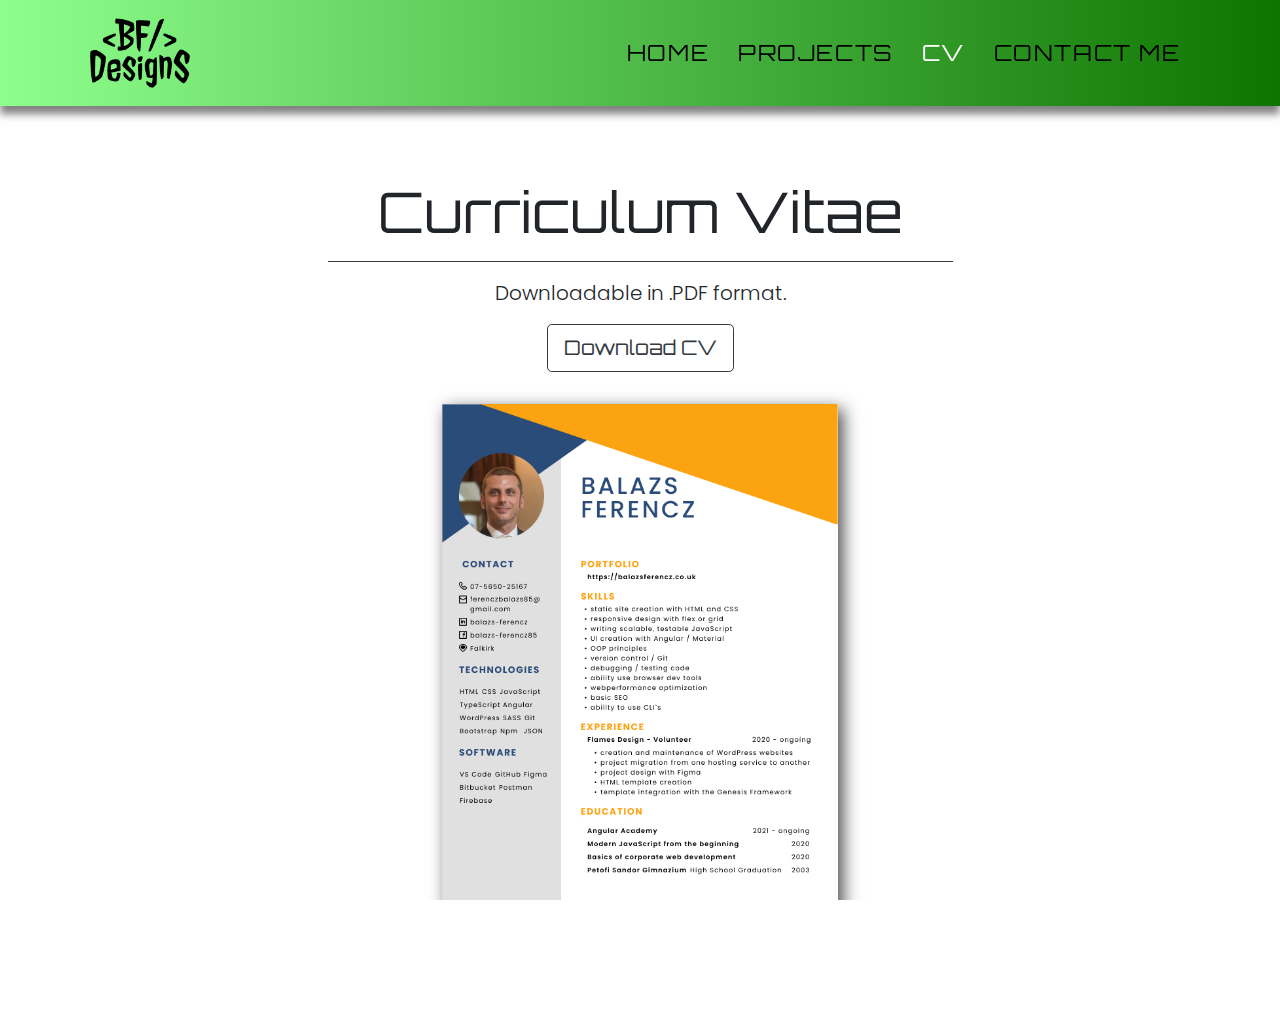
<file: cv.html>
<!DOCTYPE html>
<html lang="en">

<head>
	<meta charset="UTF-8">
	<meta name="viewport" content="width=device-width, initial-scale=1.0, viewport-fit=cover">
	<meta http-equiv="X-UA-Compatible" content="ie=edge">
	<title>Balazs Ferencz Portfolio Website</title>
	<link rel="shortcut icon" href="img/FinalLogoRectangle.png">
	<!-- Bootstrap CSS -->
	<link rel="stylesheet" href="css/bootstrap.min.css">
	<!-- Style CSS -->
	<link rel="stylesheet" href="css/style.css">
	<!-- Google Fonts -->
	<link href="https://fonts.googleapis.com/css?family=Roboto:300,400,500,700&display=swap" rel="stylesheet">
</head>

<body>
    <div id="navigation-sticky">

		<!-- Navigation -->
		<nav class="navbar bg-light navbar-light navbar-expand-lg sticky-top">
			<div id="top" class="container">
				<a href="index.html" class="navbar-brand"><img src="img/FinalLogo.png" alt="Logo" title="logo" id="logo"></a>

				<button class="navbar-toggler" type="button" data-toggle="collapse" data-target="#navbarResponsive">
					<span class="navbar-toggler-icon"></span>
				</button>

				<div class="collapse navbar-collapse" id="navbarResponsive">
					<ul class="navbar-nav ml-auto">
						<li class="nav-item"><a href="index.html" class="nav-link">Home</a></li>
						<li class="nav-item"><a href="projects.html" class="nav-link">Projects</a></li>
						<li class="nav-item"><a href="cv.html" class="nav-link active">CV</a></li>
						<li class="nav-item"><a href="index.html#contact" class="nav-link">Contact Me</a></li>
					</ul>
				</div>
			</div>
		</nav>

		<div class="col-12 text-center mt-5">
			<h1 class="display-4 pt-4">Curriculum Vitae</h1>
			<div class="border-top border-dark w-50 mx-auto my-3"></div>
			<p class="lead">Downloadable in .PDF format.</p>
			<a href="img/newCv/BalazsFerenczCV.pdf" class="btn btn-outline-dark btn-lg" download>Download CV</a>
		</div>



		<div class="col-md-6 col-lg-4 mx-auto my-4">
			<img src="img/newCv/BalazsFerenczCV.jpg" alt="cv" class="w-100 my-2 cv">
		</div>
		
		<!-- <div class="col-md-6 col-lg-4 mx-auto my-4">
			<img src="img/Page2.jpg" alt="cv" class="w-100 my-2 cv">
		</div>  -->
	 
	<!-- Start Socket -->
	<div class="socket text-light text-center py-4">
		<p id="contact">&copy; <a href="index.html" >Balazs Ferencz</a> 2020</p>
	</div>
	<!-- End Socket -->


	<!-- Script Source Files -->

	<!-- jQuery -->
	<script src="js/jquery-3.4.1.min.js"></script>
	<!-- Bootstrap JS -->
	<script src="js/bootstrap.min.js"></script>
	<!-- Popper JS -->
	<script src="js/popper.min.js"></script>
	<!-- Font Awesome -->
	<script src="js/all.min.js"></script>

	<!-- End Script Source Files -->
</body>

</html>
</file>
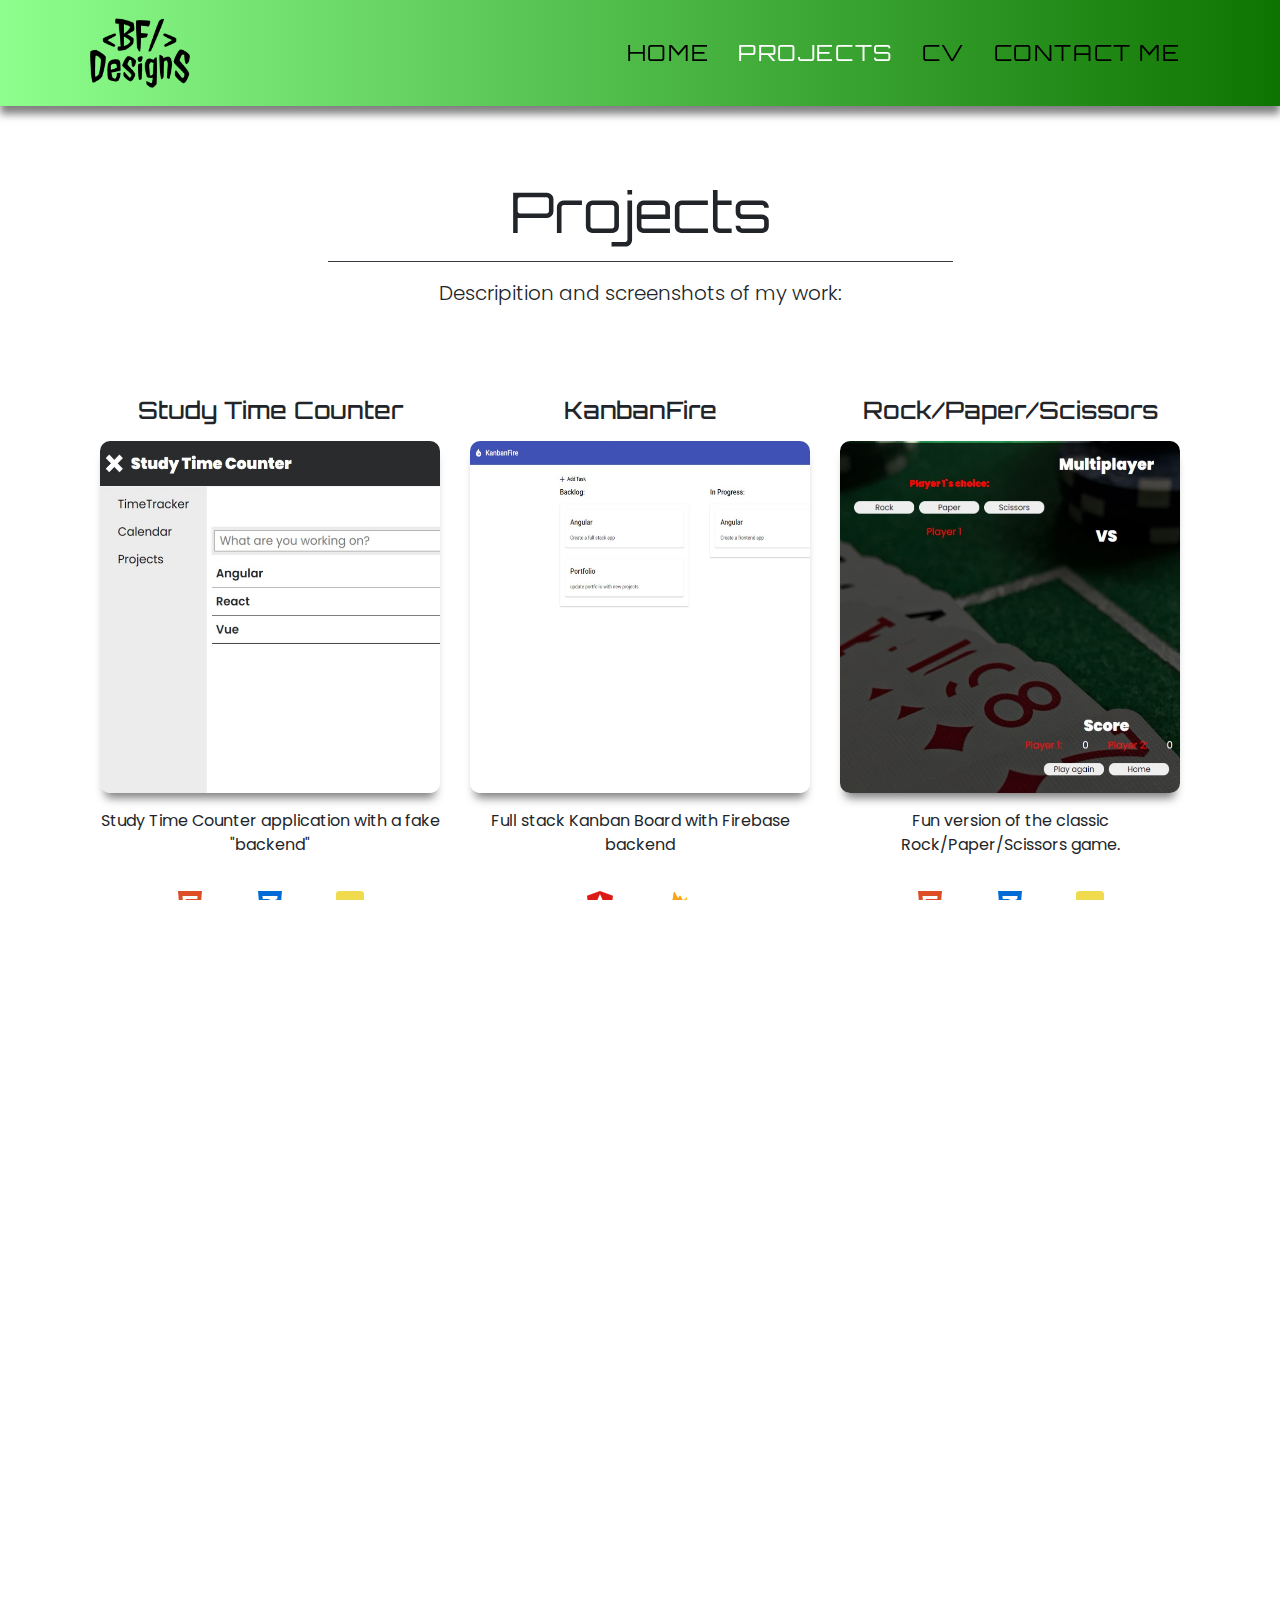
<file: projects.html>
<!DOCTYPE html>
<html lang="en">

<head>
	<meta charset="UTF-8">
	<meta name="viewport" content="width=device-width, initial-scale=1.0, viewport-fit=cover">
	<meta http-equiv="X-UA-Compatible" content="ie=edge">
	<title>Balazs Ferencz Portfolio Website</title>
	<link rel="shortcut icon" href="img/FinalLogoRectangle.png">
	<!-- Bootstrap CSS -->
	<link rel="stylesheet" href="css/bootstrap.min.css">
	<!-- Style CSS -->
	<link rel="stylesheet" href="css/style.css">
	<!-- Google Fonts -->
	<link href="https://fonts.googleapis.com/css?family=Roboto:300,400,500,700&display=swap" rel="stylesheet">
</head>

<body>
	<div id="navigation-sticky">

		<!-- Navigation -->
		<nav class="navbar bg-light navbar-light navbar-expand-lg sticky-top">
			<div id="top" class="container">
				<a href="index.html" class="navbar-brand"><img src="img/FinalLogo.png" alt="Logo" title="logo"
						id="logo"></a>

				<button class="navbar-toggler" type="button" data-toggle="collapse" data-target="#navbarResponsive">
					<span class="navbar-toggler-icon"></span>
				</button>

				<div class="collapse navbar-collapse" id="navbarResponsive">
					<ul class="navbar-nav ml-auto">
						<li class="nav-item"><a href="index.html" class="nav-link ">Home</a></li>
						<li class="nav-item"><a href="projects.html" class="nav-link active">Projects</a></li>
						<li class="nav-item"><a href="cv.html" class="nav-link">CV</a></li>
						<li class="nav-item"><a href="index.html#contact" class="nav-link">Contact Me</a></li>
					</ul>
				</div>
			</div>
		</nav>

		<div class="col-12 text-center mt-5">
			<h1 class="display-4 pt-4">Projects</h1>
			<div id="projectstitle" class="border-top border-dark w-50 mx-auto my-3"></div>
			<p class="lead">Descripition and screenshots of my work:</p>
		</div>

		<!-- Navigation  End-->

		<!-- Three Column Section -->

		<div class="container">
			<div class="row justify-content-center my-5 text-center">

				<div  class="col-md-6 col-lg-4 col-xs-2 my-4 ">
					<h4 class="my-3">Study Time Counter</h4>
					<a href="https://balazsferencz.co.uk/studytimecounter/" target="_blank">
						<img src="img/StudyTime700.jpg" alt="studytime" class="w-100 project inlarge">
					</a>
					<p>Study Time Counter application with a fake "backend"</p>
					<div class="technologies">
						<span class="fa-stack fa-2x">
							<i class="fab fa-html5 fa-stack-1x fa-inverse" style="color: #dd4d26"></i>
						</span>
						<span class="fa-stack fa-2x">
							<i class="fab fa-css3-alt fa-stack-1x fa-inverse" style="color: #026bd6"></i>
						</span>
						<span class="fa-stack fa-2x">
							<i class="fab fa-js-square fa-stack-1x fa-inverse" style="color: #f0db4f "></i>
						</span>
					</div>
					<div>
						<button class="btn btn-outline-dark btn-md" type="button" data-toggle="collapse"
							data-target="#collapseExample0" aria-expanded="false" aria-controls="collapseExample">
							Description...
						</button>
						<a href="https://github.com/Pici1985/StudyTimeCounter" target="_blank" class="btn btn-outline-success btn-md">
							See some Code...
						</a>
					</div>
					<p>
						<div class="collapse" id="collapseExample0">
							<div class="card card-body">
								A time counter application where a project can be named, counter can be started and stopped. The actual count gets saved into a list on the timetracker view and the projects view. On the timetracker view the count can be restarted and stopped again. Projects can be deleted on the projects view. There are some error messages if the user tries to delete a project while counting. The digital clock shows the correct time, and the date is also shown in the bottom left corner. Data is being persisited to localstorage. Please note this is v1.0 therefore the calendar functionality is not yet implemented.  
							</div>
						</div>
					</p>
				</div>
				
				<div class="col-md-6 col-lg-4 col-xs-2 my-4 ">
					<h4 class="my-3">KanbanFire</h4>
					<a href="https://kanban-fire-workshop-a40c8.web.app/" target="_blank">
						<img src="img/Kanban700.jpg" alt="kanban" class="w-100 project inlarge">
					</a>
					<p>Full stack Kanban Board with Firebase backend</p>
					<div class="technologies">
						<span class="fa-stack fa-2x">
							<i class="fab fa-angular fa-stack-1x fa-inverse" style="color: #dd1b16"></i>
						</span>
						<span class="fa-stack fa-2x">
							<img id="firebaselogo" src="./img/firebase.svg" alt="firebase">
						</span>
					</div>
					<div>
						<button class="btn btn-outline-dark btn-md" type="button" data-toggle="collapse"
							data-target="#collapseExample1" aria-expanded="false" aria-controls="collapseExample">
							Description...
						</button>
						<a href="https://github.com/Pici1985/kanban-fire" target="_blank"
							class="btn btn-outline-success btn-md">See some Code...
						</a>
					</div>
					<p>
						<div class="collapse" id="collapseExample1">
							<div class="card card-body">
								This is a simple Kanban board application with Firebase backend. The frontend is built with Angular. Tasks can be added, dragged and dropped between columns, they can be updated and deleted on double click.		  
							</div>
						</div>
					</p>
				</div>

				<div class="col-md-6 col-lg-4 col-xs-2 my-4 ">
					<h4 class="my-3">Rock/Paper/Scissors</h4>
					<a href="http://balazsferencz.co.uk/rps/index.html" target="_blank">
						<img src="img/rpsnewcropped.jpg" alt="RockPaperScissors" class="w-100 project inlarge">
					</a>
					<p>Fun version of the classic Rock/Paper/Scissors game.</p>
					<div class="technologies">
						<span class="fa-stack fa-2x">
							<i class="fab fa-html5 fa-stack-1x fa-inverse" style="color: #dd4d26"></i>
						</span>
						<span class="fa-stack fa-2x">
							<i class="fab fa-css3-alt fa-stack-1x fa-inverse" style="color: #026bd6"></i>
						</span>
						<span class="fa-stack fa-2x">
							<i class="fab fa-js-square fa-stack-1x fa-inverse" style="color: #f0db4f "></i>
						</span>
					</div>
					<div>
						<button class="btn btn-outline-dark btn-md" type="button" data-toggle="collapse"
							data-target="#collapseExample2" aria-expanded="false" aria-controls="collapseExample">
							Description...
						</button>
						<a href="https://github.com/Pici1985/RPS" target="_blank" class="btn btn-outline-success btn-md">
							See some Code...
						</a>
					</div>
					<p>
						<div class="collapse" id="collapseExample2">
							<div class="card card-body">
								This is a Rock/Paper/Scissors game. It has a choice of Single Player or on screen Multiplayer options.
								In Single player mode you are competing against a the computer. There is a score counter feature as well to see who is winning in the long term.  
						</div>
					</div>
				</p>
				</div>				
			</div>
		</div>
		
		<!-- Three Column Section End-->		
		
		<!-- Second Three Column Section -->
		
		
		<div class="container">
			<div class="row justify-content-center my-5 text-center">
				
				<div id="snippets" class="col-md-6 col-lg-4 col-xs-2 my-4 ">
					<h4 class="my-3">Code Snippets</h4>
					<a href="http://balazsferencz.co.uk/snippets" target="_blank"><img src="img/snippetsfinalcrop.jpg"
							alt="gaz" class="w-100 project inlarge">
					</a>
					<p>This website is powered by the Genesis Framework of Wordpress</p>
					<div class="technologies">
						<span class="fa-stack fa-2x">
							<i class="fab fa-wordpress fa-stack-1x fa-inverse" style="color: #21759b"></i>
						</span>
						<span class="fa-stack fa-2x">
							<i class="fab fa-sass fa-stack-1x fa-inverse" style="color: #CD6799"></i>
						</span>
					</div>
					<div>
						<button class="btn btn-outline-dark btn-md" type="button" data-toggle="collapse"
							data-target="#collapseExample4" aria-expanded="false" aria-controls="collapseExample">
							Description...
						</button>
					</div>
					<p>
						<div class="collapse" id="collapseExample4">
							<div class="card card-body">
							This Project is a blog style website created in Wordpress with the Genesis Framework to have myself a little storage 
							so that I can have my most frequently used code snippets all in one place. Snippets are embedded from as Gists from GitHub.
							</div>
						</div>
					</p>
				</div>
								
				<div id="bmi" class="col-md-6 col-lg-4 col-xs-2 my-4 ">	
					<h4 class="my-3">Body Mass Index </h4>
					<a href="http://balazsferencz.co.uk/BMI/index.html" target="_blank">
						<img src="img/bminewcropped.jpg" alt="BMI" class="w-100 project inlarge">
					</a>
					<p>A simple app to calculate one`s BMI with a fun visual twist.</p>
					<div class="technologies">
						<span class="fa-stack fa-2x">
							<i class="fab fa-html5 fa-stack-1x fa-inverse" style="color: #dd4d26"></i>
						</span>
						<span class="fa-stack fa-2x">
							<i class="fab fa-css3-alt fa-stack-1x fa-inverse" style="color: #026bd6"></i>
						</span>
						<span class="fa-stack fa-2x">
							<i class="fab fa-js-square fa-stack-1x fa-inverse" style="color: #f0db4f "></i>
						</span>
					</div>
					<div>
						<button class="btn btn-outline-dark btn-md" type="button" data-toggle="collapse"
							data-target="#collapseExample5" aria-expanded="false" aria-controls="collapseExample">
							Description...
						</button>
						<a href="https://github.com/Pici1985/BMIFinished" target="_blank"
							class="btn btn-outline-success btn-md">See some Code...
						</a>
					</div>
					<p>
						<div class="collapse" id="collapseExample5">
							<div class="card card-body">
								This project was one of my first ever to be finished. The app makes a simple calculation
								from user input data and reveals it. 
								According to that number it categorizes the user into one of three groups
								and renders a funny comparison image. 
							</div>
						</div>
					</p>
				</div>
				
				<div id="todo" class="col-md-6 col-lg-4 col-xs-2 my-4 ">
					<h4 class="my-3">To-Do list App </h4>
					<a href="https://pici1985.github.io/reactapp" target="_blank">
						<img src="img/Reactappcropped.jpg" alt="todo"
						class="w-100 project inlarge">
					</a>
					<p>A simple To-Do list application built with React. </p>
					<div class="technologies">
						<span class="fa-stack fa-2x">
							<i class="fab fa-react fa-stack-1x fa-inverse" style="color: #61DBFB"></i>
						</span>
					</div>
					<div>
						<button class="btn btn-outline-dark btn-md" type="button" data-toggle="collapse"
						data-target="#collapseExample6" aria-expanded="false" aria-controls="collapseExample">
						Description...
						</button>
						<a href="https://github.com/Pici1985/reactapp" target="_blank" class="btn btn-outline-success btn-md">
							See some Code...
						</a>
					</div>
					<p>
						<div class="collapse" id="collapseExample6">
							<div class="card card-body">
								This is a simple To-Do application built with React. This was my first project built with the library.
								To-Do lines can be added, they can be marked completed or deleted. Please note this project is work in progress. 
							</div>
						</div>
					</p>
				</div>
			</div>
		</div>
		
		<!-- Second Three Column Section End-->
		
		<!-- third Three Column Section -->
		
		<div class="container">
			<div class="row justify-content-center my-5 text-center">
				
				<div id="timer" class="col-md-6 col-lg-4 col-xs-2 my-4 ">
					<h4 class="my-3">Timer App</h4>
					<a href="https://pici1985.github.io/Timer" target="_blank"><img src="img/timer.jpg" alt="timer"
						class="w-100 project inlarge">
					</a>
					<p>A watch and stopwatch app to count time.</p>
					<div class="technologies">
						<span class="fa-stack fa-2x">
							<i class="fab fa-html5 fa-stack-1x fa-inverse" style="color: #dd4d26"></i>
						</span>
						<span class="fa-stack fa-2x">
							<i class="fab fa-css3-alt fa-stack-1x fa-inverse" style="color: #026bd6"></i>
						</span>
						<span class="fa-stack fa-2x">
							<i class="fab fa-js-square fa-stack-1x fa-inverse" style="color: #f0db4f "></i>
						</span>
					</div>
					<div>
						<button class="btn btn-outline-dark btn-md" type="button" data-toggle="collapse"
						data-target="#collapseExample3" aria-expanded="false" aria-controls="collapseExample">
						Description...
						</button>
						<a href="https://github.com/Pici1985/Timer" target="_blank"
							class="btn btn-outline-success btn-md">
							See some Code...
						</a>
					</div>
					<p>
						<div class="collapse" id="collapseExample3">
							<div class="card card-body">
								The clock shows the actual time getting data from
								the computers own clock. Stopwatch can be started, stopped, cleared. On submit a line of text is rendered with the lenght of the current session.
								This data is saved into a JSON file. With the use of JSON-server NPM package.
								Session data can be retrieved from db.JSON once everything is properly set up for the app to work.
								Please see README on GitHub.							
							</div>
						</div>
					</p>
				</div>

			</div>	
		</div>	

		<!-- Three Column Section End-->
		
		
		
		<!-- Start Socket -->
		<div class="socket text-light text-center py-4">
			<p id="contact">&copy; <a href="index.html">Balazs Ferencz</a> 2020</p>
		</div>
		<!-- End Socket -->


		<!-- Script Source Files -->

		<!-- jQuery -->
		<script src="js/jquery-3.4.1.min.js"></script>
		<!-- Bootstrap JS -->
		<script src="js/bootstrap.min.js"></script>
		<!-- Popper JS -->
		<script src="js/popper.min.js"></script>
		<!-- Font Awesome -->
		<script src="js/all.min.js"></script>

		<!-- End Script Source Files -->
</body>

</html>
</file>
<file: css/style.css>
@import url('https://fonts.googleapis.com/css2?family=Poppins:wght@200;400;700;900&display=swap'); 
@import url('https://fonts.googleapis.com/css2?family=Orbitron:wght@400;500;600;700;800;900&display=swap');

/* font-family: 'Poppins', sans-serif; */

/*-- Reset --*/
html, body {
  overflow-x: hidden;
  height: 100%;
  width: 100%;

}
 
h1, h2, h3, h4, a  {
  font-family: 'Orbitron';
}  

p {
  font-family: 'Poppins';
}

/*============= NAVIGATION =============*/

.navbar-brand img {
  height: 5rem;
  float: left!important;
  padding: 5px;  
}

.navbar {
  background: linear-gradient(to right, rgb(142, 255, 142), rgb(14, 116, 1));
  font-size: 1.1rem;
  text-transform: uppercase;
  letter-spacing: .1rem;
  box-shadow: 0 .5rem .5rem rgba(0, 0, 0, .5); 
}

.nav-item {
  padding: .4rem;
  font-size: 1.4rem; 
}

.nav-link {
  color: black!important; 
}

.nav-link.active,
.nav-link:hover {
  color: white!important; 
}

/*================== Main title Starts ============*/
.main-title-wrapper{
  background-image: url(responsive_grey.jpg);
  background-size: cover;
  background-position: center;
  height: 60vh;
  margin-top: -50px;
  display: flex;
  justify-content: center;
  align-items: center;
} 

.main-title h1{
  text-align: center;
  margin: 50px auto;
  color: rgb(14, 116, 1);
  font-weight: 900;
  padding-bottom: 25px;
  border-bottom: 1px solid rgb(14, 116, 1);

}


.main-title h1 span {
  font-size: 3rem;
  font-weight: 900;
  color: white;
}

.titleh1 a {
  text-decoration: none;
}

.titleh1 a span:hover {
  color: rgb(14, 116, 1)!important;
}


/*================== Main title Ends ==============*/

/*============= SOCIAL MEDIA STICKY BAR =============*/

.jumbotron {

  background: rgba(255,255,255,.1);
  /* background: linear-gradient(to right, #f2f2f2, #FBFBFB); */
  padding: .5rem 0 .5rem;
  margin-bottom: 0;
  box-shadow: .5rem 0rem .5rem rgba(0, 0, 0, .1);
  backdrop-filter: blur(10px);
  -webkit-backdrop-filter: blur(10px);
}

.social-container {
  
  min-width: 95%;
  margin-left: auto!important;
  margin-right: auto!important;
}

ul.social {
  list-style-type: none;
  display: flex;
  padding: 0;
  margin: 0 auto;  
}

ul.social li {
  margin: 0 auto;    
}

.jumbotron .svg-inline--fa {
  font-size: 2rem;
  margin: 0 1rem;  
}

.jumbotron .svg-inline--fa:hover {
  color: grey!important;  
}

.linkedin {
  margin-right: 60px;
}

/*============= COLUMN CONTENT =============*/

.fa-square {
  opacity: .05;  
}

/*===== FIXED BACKGROUND IMG =====*/

 

.fixed-background {
  padding: 12rem 0;
  margin-bottom: 2px;
  height: 50vh; /*-- remove --*/
}
.fixed {
  background-image: url('../img/castle.jpg');
  position: fixed;
  width: 100%;
}



/*============= FOOTER =============*/

footer {
  background-color: #383838;
  padding: 1rem 3rem 3rem;    
}

footer img {
  height: 3.5rem;
  margin: 1.5rem auto; 
}

footer a,
.socket a {
  color: white;
  text-decoration: none;    
}

footer a:hover,
.socket a:hover {
  color: green;
  text-decoration: none;    
}
/*==============IMAGES==============*/

/* #bazsi {
   border-radius: 1rem;
  box-shadow: .5rem .5rem .5rem rgba(0, 0, 0, .5); 
} */

.project {
  border-radius: 10px;
  box-shadow: 0px 10px 10px -5px rgba(0, 0, 0, .5); 
  height: 10rem;
  margin-bottom: 1rem;
}

.project:hover {
  box-shadow: 0px 10px 10px -5px rgba(0, 0, 0, .6);
  transform: rotate(2deg); 
  /* transform: scale(1.03); */
}

.contactinfo {
  font-size: 1.2rem;
}

.inlarge {
  height: 22rem!important;
}

.genesis-logo {
  margin-top: 10px;
  height: 45px;
}

.typescript-logo {
  margin-top: 10px;
  height: 56px;
}

.technologies{
  display: flex;
  align-items: center;
  justify-content: center;
}

#firebaselogo{
  height: 28px;
  width: 26px;
  margin: 18px 20px 16px 20px;
}

/*============= swiper styles =============*/

.swiper-wrapper {
  margin-bottom: 100px;
}

.swiper-container {
  padding-top: 150px!important;
  padding-bottom: 150px!important;
  margin: 50px auto;
  background-image: url(./../img/vonalzok.jpg);
}

.swiper-slide {
  background-position: center;
  background-size: cover; 
  width: 300px!important;
  height: 300px!important;
}

.swiper-slide img {
  display: block;
  width: 100%;
}

.swiper-slide span {
  border-radius: 5px 5px 0px 0px;
  display: flex;
  justify-content: center;
  align-items: center;
  width: 100%;
  height: 3rem;
  background: linear-gradient(to left, rgb(142, 255, 142), rgb(14, 116, 1));
  text-align: center;
  text-decoration: none;
  color: white;
  font-size: 1.5rem;
  font-weight: 700;  
}

.swiper-slide a {
  border-radius: 0px 0px 5px 5px;
  display: flex;
  justify-content: center;
  align-items: center;
  width: 100%;
  height: 3rem;
  background: linear-gradient(to right, rgb(142, 255, 142), rgb(14, 116, 1));
  text-align: center;
  text-decoration: none;
  color: Black;
  font-size: 1.5rem;
  box-shadow: 0px 6px 6px -5px black;
}

.swiper-slide a:hover {
  filter: brightness(110%);
  box-shadow: 0px 10px 10px -5px black;
} 

.swiper-pagination-bullet-active{
  background-color: rgb(14, 116, 1)!important;   
}


/*============= swiper styles =============*/

/*============= SOCKET =============*/

.socket {
  background-color: #222222;
  border-top: .1rem solid gray;
}

#logo:hover {
  border-radius: 5px;
  box-shadow: 0rem .3rem 1rem rgba(0, 0, 0, .7);
}

.cv {
  box-shadow: .3rem .3rem 1rem rgba(0, 0, 0, .7);
}

iframe {
  margin: 50px auto 100px;
}

.contact h5 {
  font-size: 2rem;
  font-family: 'Orbitron';
}

/*============= MEDIA QUERIES =============*/

/* Devices under 1199px (xl) */
@media (max-width: 1199.98px) {
 .carouse-caption h3 {
    font-size: 1.8rem;  
 }
 
}
/* Devices under 992px (xl) */
@media (max-width: 991.98px) {
  p.lead {
    font-size: 1.2rem;
  }
  
  .carousel-indicators li {
    width: 30px;
    height: 5px;
    margin-left: 3px;
    margin-right: 3px;   
  }
}
/* Devices under 768px (md) */
@media (max-width: 767.98px) {
  p.lead {
    font-size: 1.1rem;
  }

  .navbar-brand img {
    height: 2.5rem;  
  }
  .navbar {
    font-size: 1rem; 
    padding: .4rem .6rem; 
  }
  
  .navbar-toggler {
    transform: scale(.9);
  }

  .jumbotron .svg-inline--fa {
    font-size: 1.6rem;
    margin: 0 .8rem;  
  }

}
/* Devices under 576px (sm) */
@media (max-width: 575.98px) {
  
  .navbar-brand img {
    height: 2.2rem;  
  }
  .navbar {
    font-size: .9rem; 
    padding: .3rem .6rem; 
  }
  
  .navbar-toggler {
    transform: scale(.8);
  }

  .main-title-wrapper {
    height: 90vh;
  }

  .jumbotron .svg-inline--fa {
    font-size: 1.4rem;
    margin: 0 .5rem;  
  }
  .tech {
    font-size: 2.5rem;
  }
  #bazsi {
    width: 100%!important;
  }
  .bazsiwrp {
    display: flex;
    align-items: center!important;
    justify-content: center;
  }

  #email {
    font-size: 1rem;
  }
}


/*============ BOOTSTRAP BREAK POINTS:

Extra small (xs) devices (portrait phones, less than 576px)
No media query since this is the default in Bootstrap

Small (sm) devices (landscape phones, 576px and up)
@media (min-width: 576px) { ... }

Medium (md) devices (tablets, 768px and up)
@media (min-width: 768px) { ... }

Large (lg) devices (desktops, 992px and up)
@media (min-width: 992px) { ... }

Extra (xl) large devices (large desktops, 1200px and up)
@media (min-width: 1200px) { ... }

=============*/

/*-- Bootstrap Mobile Gutter Fix --*/
.row, .container-fluid {
  margin-left: 0px !important;
  margin-right: 0px !important;
}

/*-- Fixed Background Image --*/
.fixed-background {
  position: relative;
  width: 100%;
  z-index: 1000!important;
}
.fixed-wrap {
  clip: rect(0, auto, auto, 0);
  position: absolute;
  top: 0;
  left: 0;
  width: 100%;
  height: 100%;
  z-index: -999 !important;
}
.fixed {
  z-index: -999!important;
  display: block;
  top: 0;
  left: 0;
  width: 100%;
  height: 100%;
  background-size: cover;
  background-position: center center;
  -webkit-transform: translateZ(0);
  transform: translateZ(0);
  will-change: transform;
}
</file>
